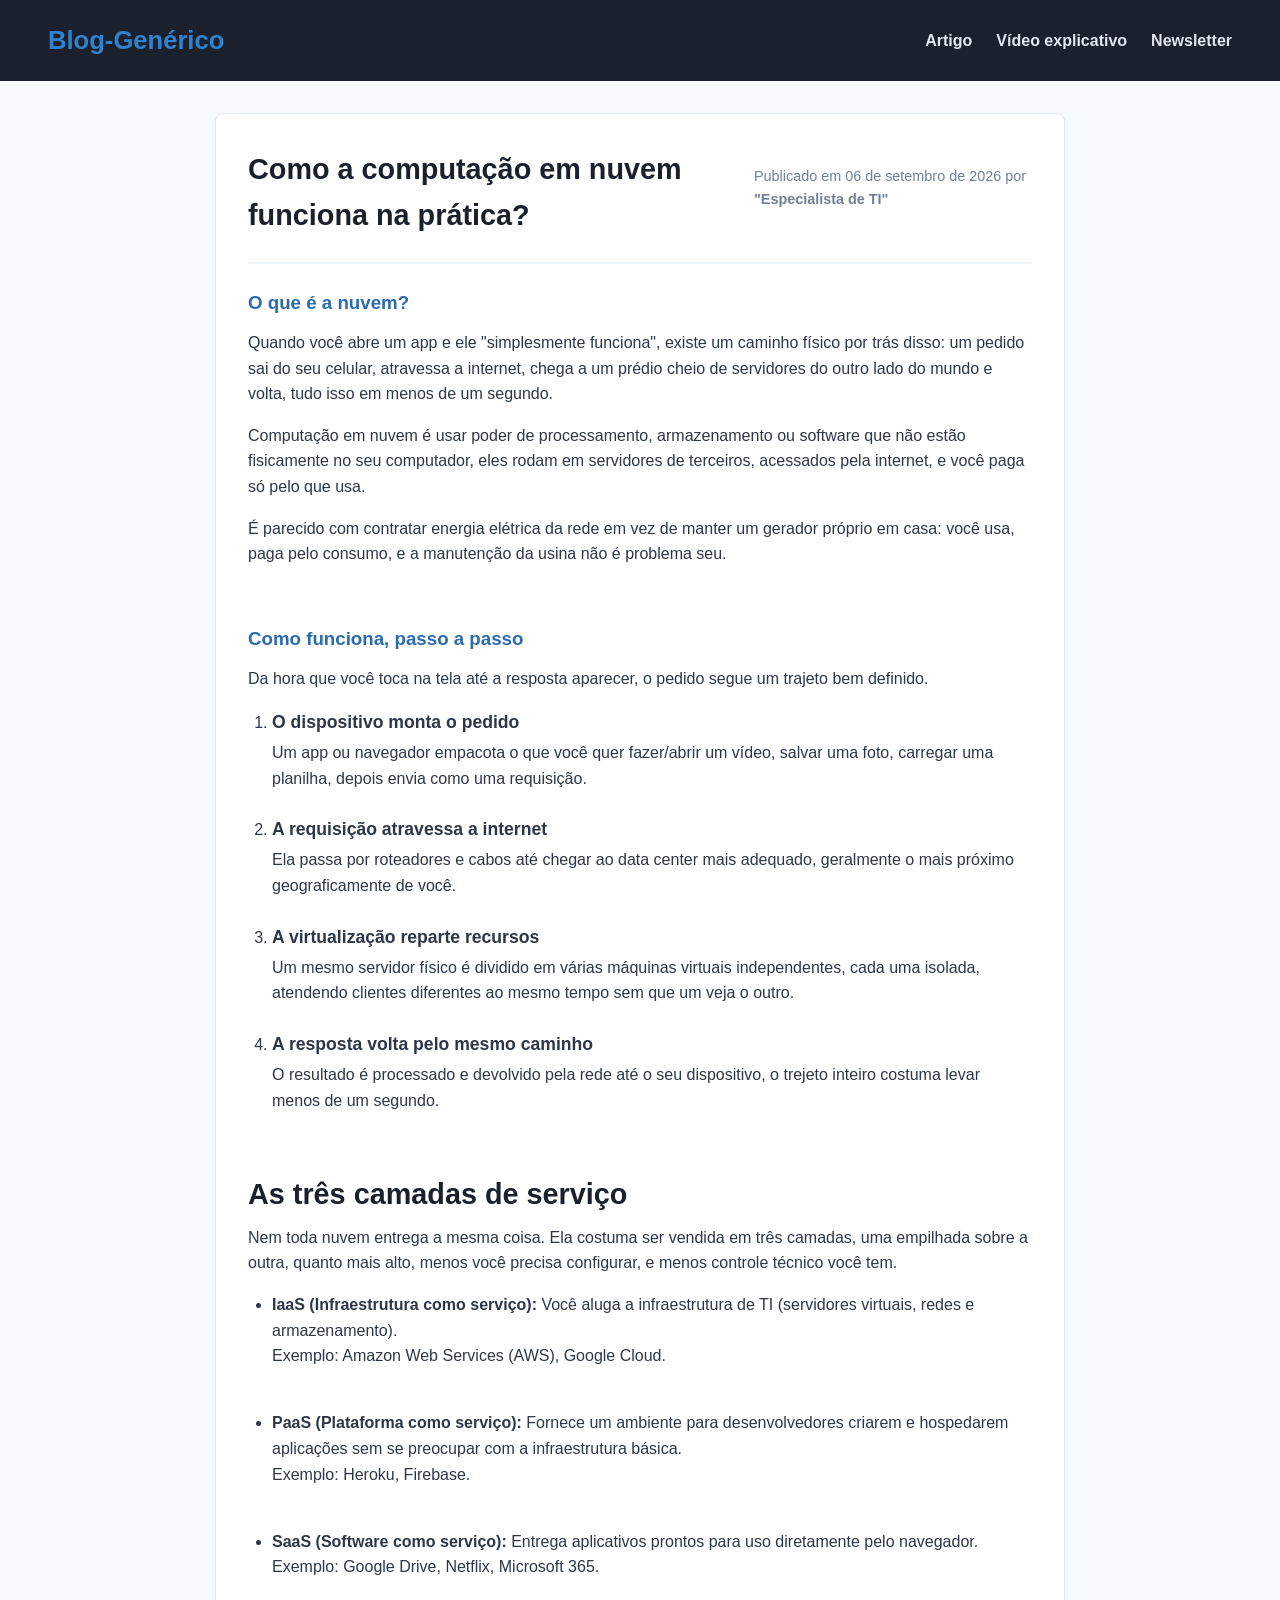
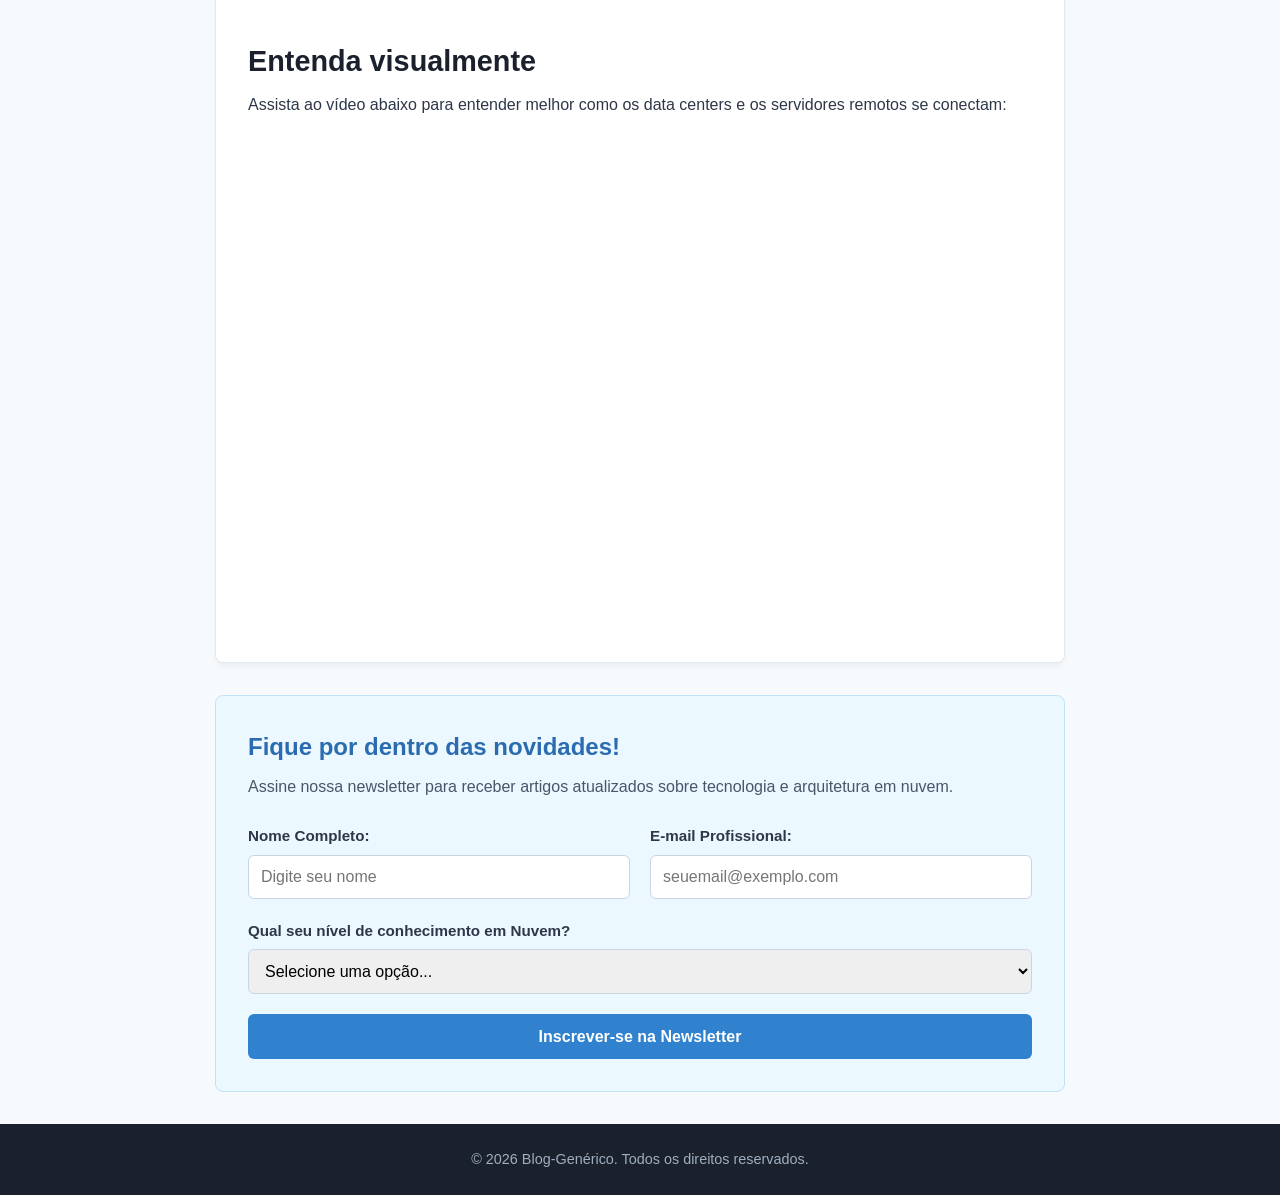
<file: atv1/index.html>
<!DOCTYPE html>
<html lang="pt-BR">
<head>
    <meta charset="UTF-8">
    <meta name="viewport" content="width=device-width, initial-scale=1.0">
    <title>Como a computação em nuvem funciona?</title>
    <link rel="stylesheet" href="style.css">
</head>
<body>

<header>
    <h1>Blog-Genérico</h1>

    <nav>
        <ul>
            <li><a href="#artigo">Artigo</a></li>
            <li><a href="#video">Vídeo explicativo</a></li>
            <li><a href="#newsletter">Newsletter</a></li>
        </ul>
    </nav>
</header>

<main>
    <article id="artigo">

        <header>
            <h2>Como a computação em nuvem funciona na prática?</h2>
            <p>Publicado em 06 de setembro de 2026 por <strong>"Especialista de TI"</strong></p>
        </header>

        <section>
            <h3>O que é a nuvem?</h3>
            <p>Quando você abre um app e ele "simplesmente funciona", existe um caminho físico por trás disso: um pedido sai do seu celular, atravessa a internet, chega a um prédio cheio de servidores do outro lado do mundo e volta, tudo isso em menos de um segundo.</p>

            <p>Computação em nuvem é usar poder de processamento, armazenamento ou software que não estão fisicamente no seu computador, eles rodam em servidores de terceiros, acessados pela internet, e você paga só pelo que usa.</p>

            <p>É parecido com contratar energia elétrica da rede em vez de manter um gerador próprio em casa: você usa, paga pelo consumo, e a manutenção da usina não é problema seu.</p>
        </section>
        <br>
        <section>
            <h3>Como funciona, passo a passo</h3>
            <p>Da hora que você toca na tela até a resposta aparecer, o pedido segue um trajeto bem definido.</p>

            <ol>
                <li>
                    <h3>O dispositivo monta o pedido</h3>
                    <p>Um app ou navegador empacota o que você quer fazer/abrir um vídeo, salvar uma foto, carregar uma planilha, depois envia como uma requisição.</p>
                </li>

                <li>
                    <h3>A requisição atravessa a internet</h3>
                    <p>Ela passa  por roteadores e cabos até chegar ao data center mais adequado, geralmente o mais próximo geograficamente de você.</p>
                </li>

                <li>
                    <h3>A virtualização reparte recursos</h3>
                    <p>Um mesmo servidor físico é dividido em várias máquinas virtuais independentes, cada uma isolada, atendendo clientes diferentes ao mesmo tempo sem que um veja o outro.</p>
                </li>

                <li>
                    <h3>A resposta volta pelo mesmo caminho</h3>
                    <p>O resultado é processado e devolvido pela rede até o seu dispositivo, o trejeto inteiro costuma levar menos de um segundo.</p>
                </li>
            </ol>
        </section>
        <br>
        <section>
            <h2>As três camadas de serviço</h2>
            <p>Nem toda nuvem entrega a mesma coisa. Ela costuma ser vendida em três camadas, uma empilhada sobre a outra, quanto mais alto, menos você precisa configurar, e menos controle técnico você tem.</p>

            <ul>
                <li>
                    <strong>IaaS (Infraestrutura como serviço):</strong> Você aluga a infraestrutura de TI (servidores virtuais, redes e armazenamento).
                    <br>
                    Exemplo: Amazon Web Services (AWS), Google Cloud.
                </li>
                <br>
                <li>
                    <strong>PaaS (Plataforma como serviço):</strong> Fornece um ambiente para desenvolvedores criarem e hospedarem aplicações sem se preocupar com a infraestrutura básica.
                    <br>
                    Exemplo: Heroku, Firebase.
                </li>
                <br>
                <li>
                    <strong>SaaS (Software como serviço):</strong> Entrega aplicativos prontos para uso diretamente pelo navegador.
                    <br>
                    Exemplo: Google Drive, Netflix, Microsoft 365.
                </li>
            </ul>
        </section>
        <br>
        <section id="video">
            <h2>Entenda visualmente</h2>
            <p>Assista ao vídeo abaixo para entender melhor como os data centers e os servidores remotos se conectam:</p>

            <iframe 
                width="560" 
                height="315" 
                src="https://www.youtube.com/embed/ymZo-ZwXFw8" 
                title="O que é Computação em Nuvem?"
                frameborder="0" 
                allow="accelerometer; autoplay; clipboard-write; encrypted-media; gyroscope; picture-in-picture" 
                allowfullscreen>
            </iframe>
        </section>
    </article>
    
    <section id="newsletter">
      <h2> Fique por dentro das novidades!</h2>
      <p>Assine nossa newsletter para receber artigos atualizados sobre tecnologia e arquitetura em nuvem.</p>
      
      <form action="#" method="POST">
        
        <div>
          <label for="nome">Nome Completo:</label>
          <input type="text" id="nome" name="nome" placeholder="Digite seu nome" required>
        </div>

        <div>
          <label for="email">E-mail Profissional:</label>
          <input type="email" id="email" name="email" placeholder="seuemail@exemplo.com" required>
        </div>

        <div>
          <label for="nivel-conhecimento">Qual seu nível de conhecimento em Nuvem?</label>
          <select id="nivel-conhecimento" name="nivel-conhecimento" required>
            <option value="">Selecione uma opção...</option>
            <option value="iniciante">Iniciante (Estou começando)</option>
            <option value="intermediario">Intermediário (Já uso alguns serviços)</option>
            <option value="avancado">Avançado (Trabalho na área)</option>
          </select>
        </div>

        <div>
          <button type="submit">Inscrever-se na Newsletter</button>
        </div>

      </form>
    </section>
</main>

<footer>
    <p>&copy; 2026 Blog-Genérico. Todos os direitos reservados.</p>
  </footer>
    
</body>
</html>
</file>
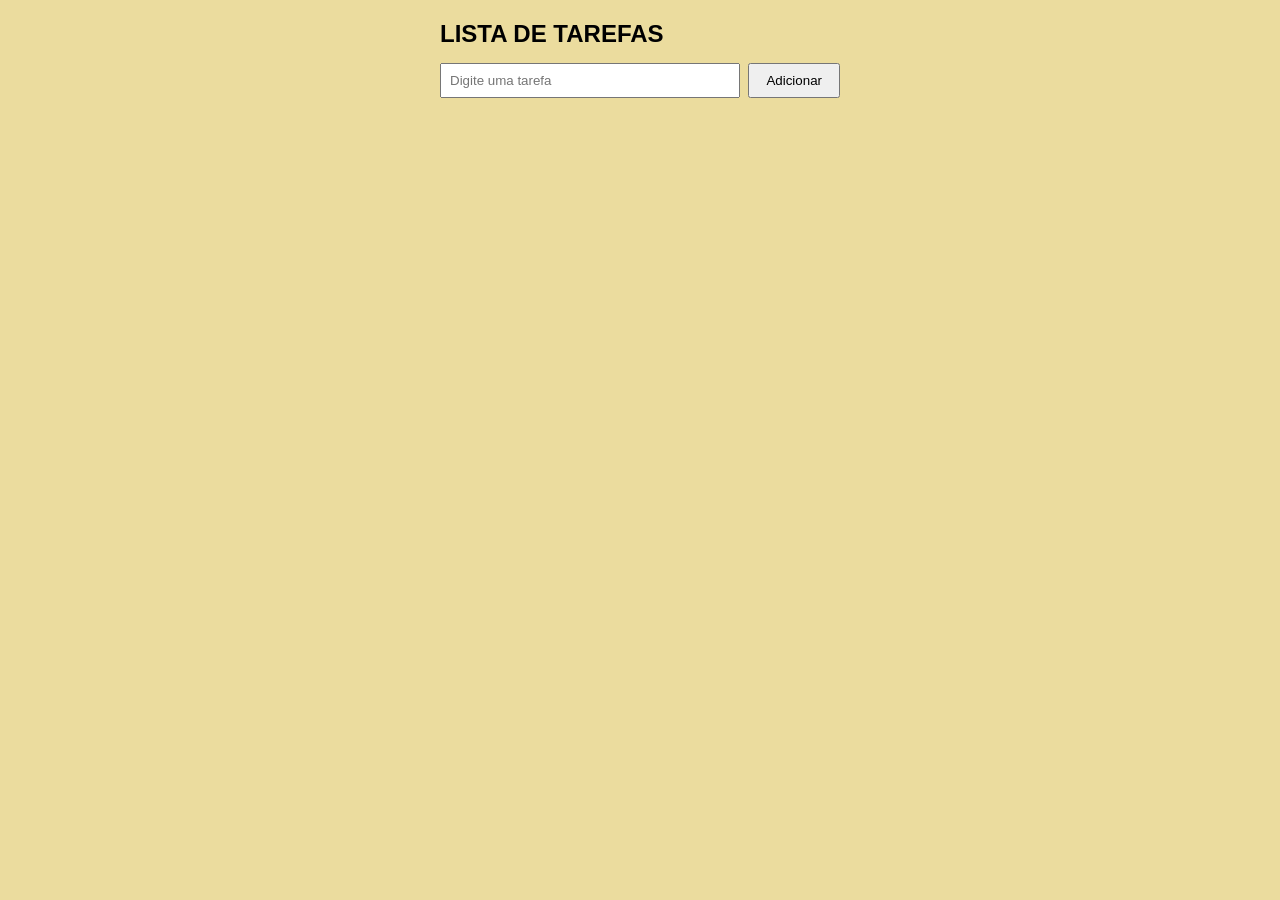
<file: atv3/index.html>
<!DOCTYPE html>
<html lang="pt-BR">
<head>
    <meta charset="UTF-8">
    <meta name="viewport" content="width=device-width, initial-scale=1.0">
    <title>Lista de tarefas (To-Do List)</title>
    <link rel="stylesheet" href="style.css">
</head>
<body>
    
    <section id="exemplos">
        <h1>LISTA DE TAREFAS</h1>

        <div class="input-container">
            <input type="text" id="novaTarefa" placeholder="Digite uma tarefa">
            <button onclick="adicionarTarefa()">Adicionar</button>
        </div>

        <ul id="listaTarefas"></ul>
    </section>

    <script src="./script.js"></script>

</body>
</html>
</file>
<file: atv1/style.css>
* {
  margin: 0;
  padding: 0;
  box-sizing: border-box;
}

body {
  font-family: 'Segoe UI', Tahoma, Geneva, Verdana, sans-serif;
  line-height: 1.6;
  color: #2d3748;
  background-color: #f7fafc;
  display: flex;
  flex-direction: column;
  min-height: 100vh;
}

header {
  background-color: #1a202c;
  color: #ffffff;
  padding: 1.25rem 1.5rem;
  display: flex;
  flex-direction: column;
  align-items: center;
  gap: 1rem;
}

header h1 {
  font-size: 1.6rem;
  color: #3182ce;
}

nav > ul {
  display: flex;
  list-style: none;
  gap: 1.5rem;
}

nav ul li a {
  color: #e2e8f0;
  text-decoration: none;
  font-weight: 600;
  transition: color 0.2s ease-in-out;
}

nav ul li a:hover {
  color: #63b3ed;
}

main {
  width: 90%;
  max-width: 850px;
  margin: 2rem auto;
  flex: 1;
}

#artigo {
  background-color: #ffffff;
  padding: 2rem;
  border-radius: 8px;
  border: 1px solid #e2e8f0;
  box-shadow: 0 4px 6px -1px rgba(0, 0, 0, 0.05);
  margin-bottom: 2rem;
}

#artigo > header {
  background: transparent;
  color: inherit;
  padding: 0 0 1rem 0;
  border-bottom: 2px solid #edf2f7;
  margin-bottom: 1.5rem;
}

#artigo h2 {
  font-size: 1.8rem;
  color: #1a202c;
  margin-bottom: 0.5rem;
}

#artigo header p {
  font-size: 0.9rem;
  color: #718096;
}

#artigo section {
  margin-bottom: 2rem;
}

#artigo h3 {
  color: #2b6cb0;
  margin-bottom: 0.75rem;
}

#artigo p {
  margin-bottom: 1rem;
}

#artigo ol, 
#artigo ul {
  margin-left: 1.5rem;
  margin-bottom: 1rem;
}

#artigo ol > li {
  margin-bottom: 1.5rem;
}

#artigo ol h3 {
  font-size: 1.1rem;
  color: #2d3748;
  margin-bottom: 0.25rem;
}

#artigo ul > li {
  margin-bottom: 1rem;
}

#video iframe {
  width: 100%;
  height: auto;
  aspect-ratio: 16 / 9;
  border-radius: 8px;
  margin-top: 1rem;
}

#newsletter {
  background-color: #ebf8ff;
  border: 1px solid #bee3f8;
  padding: 2rem;
  border-radius: 8px;
}

#newsletter h2 {
  color: #2b6cb0;
  margin-bottom: 0.5rem;
  font-size: 1.5rem;
}

#newsletter p {
  margin-bottom: 1.5rem;
  color: #4a5568;
}

#newsletter form {
  display: flex;
  flex-direction: column;
  gap: 1.25rem;
}

#newsletter form > div {
  display: flex;
  flex-direction: column;
  gap: 0.4rem;
}

#newsletter label {
  font-weight: 600;
  color: #2d3748;
  font-size: 0.95rem;
}

#newsletter input,
#newsletter select {
  padding: 0.75rem;
  border: 1px solid #cbd5e0;
  border-radius: 6px;
  font-size: 1rem;
  width: 100%;
  transition: border-color 0.2s, box-shadow 0.2s;
}

#newsletter input:focus,
#newsletter select:focus {
  outline: none;
  border-color: #3182ce;
  box-shadow: 0 0 0 3px rgba(49, 130, 206, 0.2);
}

#newsletter button {
  background-color: #3182ce;
  color: #ffffff;
  padding: 0.85rem 1.5rem;
  border: none;
  border-radius: 6px;
  font-size: 1rem;
  font-weight: 600;
  cursor: pointer;
  transition: background-color 0.2s ease;
}

#newsletter button:hover {
  background-color: #2b6cb0;
}

footer {
  background-color: #1a202c;
  color: #a0aec0;
  text-align: center;
  padding: 1.5rem 0;
  font-size: 0.9rem;
}

@media (min-width: 650px) {
  header {
    flex-direction: row;
    justify-content: space-between;
    padding: 1.25rem 3rem;
  }

  #newsletter form {
    display: grid;
    grid-template-columns: 1fr 1fr;
    gap: 1.25rem;
  }

  #newsletter form > div:nth-child(3),
  #newsletter form > div:nth-child(4) {
    grid-column: span 2;
  }

  #newsletter button {
    justify-self: start;
    width: auto;
  }
}
</file>
<file: atv3/style.css>
* {
    margin: 0;
    padding: 0;
    box-sizing: border-box;
}

body {
    background-color: #ebdc9e;
    font-family: Arial, sans-serif;
    padding: 20px;
}

#exemplos {
    max-width: 400px;
    margin: 0 auto;
}

.input-container {
    margin: 15px 0;
    display: flex;
    gap: 8px;
}

input {
    flex: 1;
    padding: 8px;
}

button {
    padding: 8px 16px;
    cursor: pointer;
}



li {
    background-color: #ffffff;
    padding: 10px;
    margin-bottom: 5px;
    border-radius: 4px;
    cursor: pointer;
}
</file>
